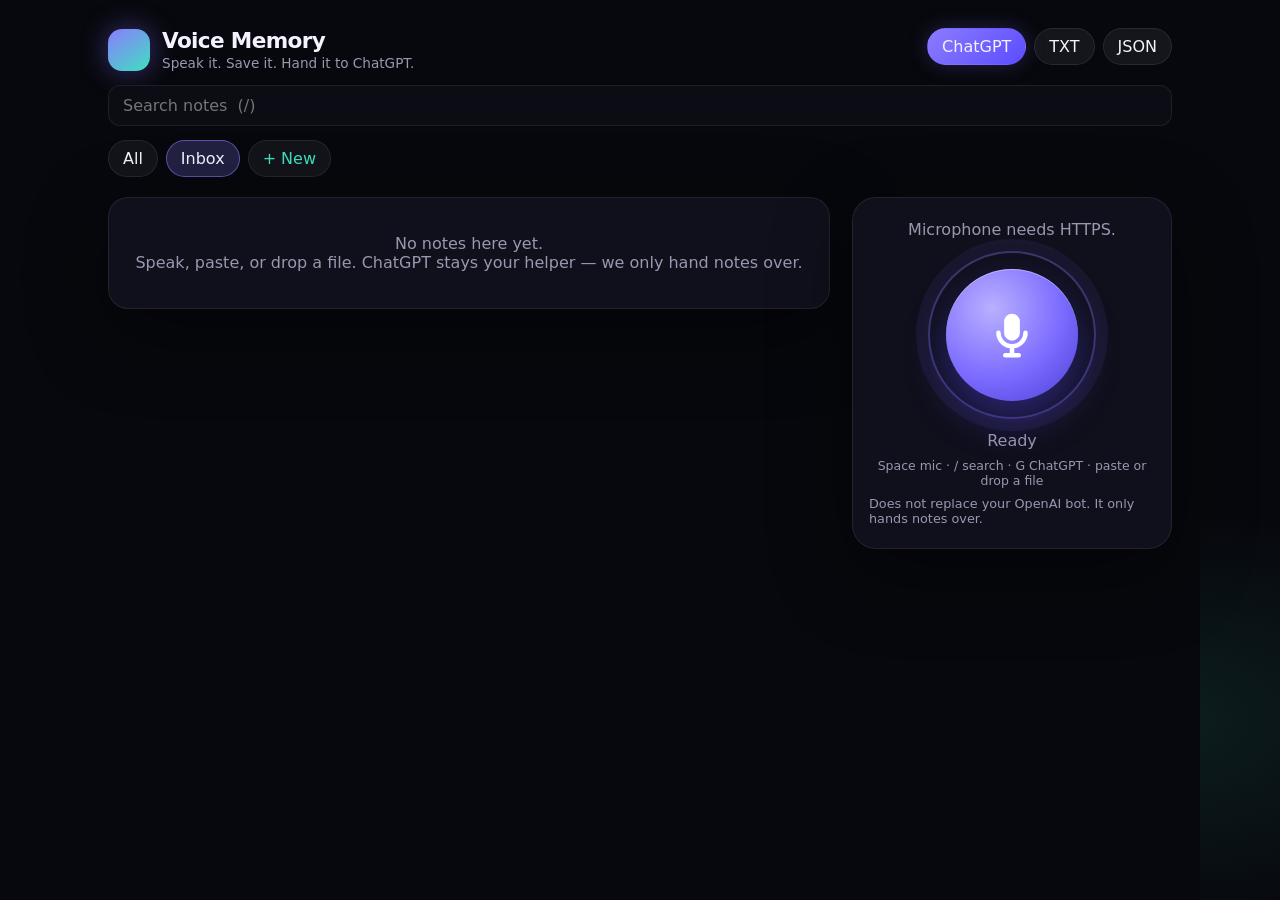
<file: index.html>
<!DOCTYPE html>
<html lang="en">
  <head>
    <meta charset="UTF-8" />
    <meta name="viewport" content="width=device-width, initial-scale=1, viewport-fit=cover" />
    <meta name="theme-color" content="#07080d" />
    <meta name="mobile-web-app-capable" content="yes" />
    <meta name="apple-mobile-web-app-capable" content="yes" />
    <meta name="apple-mobile-web-app-status-bar-style" content="black-translucent" />
    <meta
      name="description"
      content="Voice Memory — speak notes on phone or desktop, then hand them to ChatGPT. Saved only on this device."
    />
    <title>Voice Memory</title>
    <link rel="icon" href='data:image/svg+xml,<svg xmlns="http://www.w3.org/2000/svg" viewBox="0 0 64 64">  <defs>    <linearGradient id="g" x1="0" y1="0" x2="1" y2="1">      <stop offset="0" stop-color="#8b7cff"/>      <stop offset="1" stop-color="#3ee0c0"/>    </linearGradient>  </defs>  <rect width="64" height="64" rx="16" fill="#07080d"/>  <rect x="6" y="6" width="52" height="52" rx="14" fill="url(#g)"/>  <path fill="#fff" d="M32 38.2a6.2 6.2 0 0 0 6.2-6.2V18.8a6.2 6.2 0 1 0-12.4 0V32a6.2 6.2 0 0 0 6.2 6.2Zm12.4-6.2a3.1 3.1 0 0 0-6.2 0 6.2 6.2 0 1 1-12.4 0 3.1 3.1 0 0 0-6.2 0 12.4 12.4 0 0 0 10.8 12.3V50h-5.4a3.1 3.1 0 0 0 0 6.2h12.4a3.1 3.1 0 0 0 0-6.2h-5.4v-5.7A12.4 12.4 0 0 0 44.4 32Z"/></svg>' />
    <style>
:root {
  --bg: #07080d;
  --panel: rgba(18, 20, 32, 0.78);
  --line: rgba(255, 255, 255, 0.08);
  --text: #f4f2ff;
  --muted: #9a97b0;
  --accent: #8b7cff;
  --accent-2: #3ee0c0;
  --danger: #ff6b8a;
  --mic: #7c6cff;
  --shadow: 0 24px 80px rgba(0, 0, 0, 0.45);
  --safe-bottom: max(18px, env(safe-area-inset-bottom));
}

* {
  box-sizing: border-box;
}

html,
body {
  margin: 0;
  min-height: 100%;
  background: var(--bg);
  color: var(--text);
  font-family: ui-sans-serif, system-ui, -apple-system, "Segoe UI", sans-serif;
}

body {
  min-height: 100dvh;
  padding: 18px 18px calc(220px + var(--safe-bottom));
}

body.dragover {
  outline: 2px dashed var(--accent-2);
  outline-offset: -10px;
}

.bg {
  position: fixed;
  inset: 0;
  z-index: -1;
  background:
    radial-gradient(900px 480px at 50% -10%, rgba(124, 108, 255, 0.28), transparent 60%),
    radial-gradient(700px 380px at 90% 80%, rgba(62, 224, 192, 0.1), transparent 55%),
    var(--bg);
}

.top {
  display: flex;
  align-items: flex-start;
  justify-content: space-between;
  gap: 12px;
}

.brand {
  display: flex;
  gap: 12px;
  align-items: center;
}

.mark {
  width: 42px;
  height: 42px;
  border-radius: 14px;
  background: linear-gradient(145deg, var(--accent), var(--accent-2));
  box-shadow: 0 0 28px rgba(124, 108, 255, 0.45);
}

h1 {
  margin: 0;
  font-size: 1.35rem;
  letter-spacing: -0.03em;
}

.tag,
.hint,
.status,
.muted,
.keys {
  color: var(--muted);
}

.tag {
  margin: 2px 0 0;
  font-size: 0.85rem;
}

.top-actions {
  display: flex;
  flex-wrap: wrap;
  justify-content: flex-end;
  gap: 8px;
}

button {
  font: inherit;
  cursor: pointer;
  border: 0;
}

.ghost,
.solid,
.icon-btn {
  border-radius: 999px;
  padding: 8px 14px;
  color: var(--text);
  background: rgba(255, 255, 255, 0.06);
  border: 1px solid var(--line);
}

.solid,
.ghost.gpt {
  background: linear-gradient(135deg, var(--accent), #5b4dff);
  border-color: transparent;
}

.ghost.gpt {
  box-shadow: 0 0 20px rgba(124, 108, 255, 0.25);
}

.ghost:hover,
.solid:hover,
.icon-btn:hover,
.chip:hover {
  border-color: rgba(255, 255, 255, 0.2);
}

.ghost:active,
.solid:active,
.icon-btn:active,
.chip:active,
.mic:active {
  transform: scale(0.98);
}

.toolbar {
  margin-top: 14px;
  display: flex;
  gap: 10px;
  align-items: center;
}

.search {
  flex: 1;
  min-width: 0;
  padding: 10px 14px;
  border-radius: 12px;
  border: 1px solid var(--line);
  background: #0b0c14;
  color: var(--text);
  font: inherit;
}

.search:focus,
dialog input:focus,
button:focus-visible,
.mic:focus-visible {
  outline: 2px solid var(--accent);
  outline-offset: 2px;
}

.subs {
  margin-top: 14px;
  display: flex;
  gap: 8px;
  overflow-x: auto;
  padding-bottom: 4px;
  scrollbar-width: none;
}

.subs::-webkit-scrollbar {
  display: none;
}

.chips {
  display: flex;
  gap: 8px;
}

.chip {
  flex: 0 0 auto;
  border-radius: 999px;
  padding: 8px 14px;
  color: var(--text);
  background: rgba(255, 255, 255, 0.05);
  border: 1px solid var(--line);
}

.chip.active {
  background: rgba(139, 124, 255, 0.22);
  border-color: rgba(139, 124, 255, 0.55);
}

.chip.add {
  color: var(--accent-2);
}

.layout {
  margin-top: 16px;
}

.feed {
  display: grid;
  gap: 12px;
}

.empty,
.note {
  background: var(--panel);
  border: 1px solid var(--line);
  border-radius: 20px;
  padding: 16px 16px 14px;
  box-shadow: var(--shadow);
  backdrop-filter: blur(16px);
}

.empty {
  text-align: center;
  color: var(--muted);
  padding: 36px 18px;
}

.note-meta {
  display: flex;
  justify-content: space-between;
  gap: 8px;
  font-size: 0.78rem;
  color: var(--muted);
  margin-bottom: 8px;
}

.note p {
  margin: 0;
  font-size: 1.05rem;
  line-height: 1.45;
  white-space: pre-wrap;
  word-break: break-word;
}

.note-actions {
  display: flex;
  flex-wrap: wrap;
  gap: 8px;
  margin-top: 12px;
}

.icon-btn {
  padding: 8px 12px;
  font-size: 0.85rem;
}

.icon-btn.danger {
  color: var(--danger);
}

.dock {
  position: fixed;
  left: 0;
  right: 0;
  bottom: 0;
  padding: 8px 18px var(--safe-bottom);
  display: grid;
  justify-items: center;
  gap: 8px;
  background: linear-gradient(180deg, transparent, rgba(7, 8, 13, 0.94) 28%);
}

.hint,
.live,
.status,
.keys {
  margin: 0;
  text-align: center;
}

.keys {
  font-size: 0.78rem;
  display: none;
}

.live {
  max-width: 42rem;
  color: var(--accent-2);
  font-size: 1rem;
  min-height: 1.3em;
}

.mic {
  width: 148px;
  height: 148px;
  border-radius: 50%;
  background: transparent;
  position: relative;
  margin: 4px 0;
}

.mic-ring {
  position: absolute;
  inset: 0;
  border-radius: 50%;
  border: 2px solid rgba(139, 124, 255, 0.35);
  box-shadow: 0 0 0 12px rgba(124, 108, 255, 0.08);
}

.mic-core {
  position: absolute;
  inset: 18px;
  border-radius: 50%;
  display: grid;
  place-items: center;
  background: radial-gradient(circle at 35% 30%, #b9b0ff, var(--mic) 55%, #4a3fd6);
  box-shadow:
    0 18px 40px rgba(80, 60, 220, 0.45),
    inset 0 1px 0 rgba(255, 255, 255, 0.35);
}

.mic svg {
  width: 54px;
  height: 54px;
  fill: white;
}

.mic.listening .mic-ring {
  animation: pulse 1.2s ease-out infinite;
  border-color: var(--accent-2);
}

.mic.listening .mic-core {
  background: radial-gradient(circle at 35% 30%, #9ff3e2, #1db894 58%, #0e7a66);
}

.mic.unsupported {
  opacity: 0.45;
}

@keyframes pulse {
  0% {
    transform: scale(1);
    opacity: 1;
  }
  100% {
    transform: scale(1.16);
    opacity: 0;
  }
}

.toast {
  position: fixed;
  left: 50%;
  bottom: 230px;
  transform: translateX(-50%);
  background: #161824;
  border: 1px solid var(--line);
  color: var(--text);
  padding: 10px 14px;
  border-radius: 12px;
  z-index: 5;
}

dialog {
  border: 1px solid var(--line);
  border-radius: 20px;
  background: #12141f;
  color: var(--text);
  width: min(92vw, 420px);
  padding: 20px;
}

dialog::backdrop {
  background: rgba(0, 0, 0, 0.55);
}

dialog h2 {
  margin: 0 0 6px;
}

dialog p {
  margin: 0 0 14px;
  color: var(--muted);
}

dialog input {
  width: 100%;
  padding: 12px 14px;
  border-radius: 12px;
  border: 1px solid var(--line);
  background: #0b0c14;
  color: var(--text);
  font: inherit;
}

.dialog-actions {
  display: flex;
  justify-content: flex-end;
  gap: 8px;
  margin-top: 16px;
}

.banner {
  background: rgba(255, 107, 138, 0.12);
  border: 1px solid rgba(255, 107, 138, 0.35);
  color: #ffd3dc;
  padding: 12px 14px;
  border-radius: 14px;
}

.partner {
  margin: 0;
  font-size: 0.8rem;
  color: var(--muted);
}

@media (min-width: 720px) {
  body {
    max-width: 720px;
    margin: 0 auto;
  }
}

@media (min-width: 980px) {
  body {
    max-width: 1120px;
    padding: 28px 28px 32px;
  }

  .keys {
    display: block;
  }

  .layout {
    display: grid;
    grid-template-columns: minmax(0, 1fr) 320px;
    gap: 22px;
    align-items: start;
  }

  .dock {
    position: sticky;
    top: 24px;
    left: auto;
    right: auto;
    bottom: auto;
    padding: 22px 16px;
    border-radius: 24px;
    border: 1px solid var(--line);
    background: var(--panel);
    box-shadow: var(--shadow);
  }

  .toast {
    bottom: 32px;
  }

  .mic {
    width: 168px;
    height: 168px;
  }
}

    </style>
  </head>
  <body>
    <div class="bg" aria-hidden="true"></div>

    <header class="top">
      <div class="brand">
        <span class="mark" aria-hidden="true"></span>
        <div>
          <h1>Voice Memory</h1>
          <p class="tag">Speak it. Save it. Hand it to ChatGPT.</p>
        </div>
      </div>
      <div class="top-actions">
        <button type="button" class="ghost gpt" id="ask-gpt" title="Copy visible notes and open ChatGPT">
          ChatGPT
        </button>
        <button type="button" class="ghost" id="export-txt" title="Export notes as text">TXT</button>
        <button type="button" class="ghost" id="export-json" title="Export notes as JSON">JSON</button>
      </div>
    </header>

    <div class="toolbar">
      <input id="search" class="search" type="search" placeholder="Search notes  (/)" autocomplete="off" />
    </div>

    <section class="subs" aria-label="Subscriptions">
      <div class="chips" id="chips"></div>
      <button type="button" class="chip add" id="add-sub">+ New</button>
    </section>

    <div class="layout">
      <main class="feed" id="feed" aria-live="polite"></main>

      <footer class="dock">
        <p class="hint" id="hint">Tap the mic, then speak. Chrome or Edge works best.</p>
        <p class="live" id="live" hidden></p>
        <button type="button" class="mic" id="mic" aria-pressed="false" aria-label="Start listening">
          <span class="mic-ring"></span>
          <span class="mic-core">
            <svg viewBox="0 0 24 24" aria-hidden="true">
              <path
                d="M12 14.5a3.5 3.5 0 0 0 3.5-3.5V6a3.5 3.5 0 1 0-7 0v5a3.5 3.5 0 0 0 3.5 3.5Zm7-3.5a1 1 0 1 0-2 0 5 5 0 0 1-10 0 1 1 0 1 0-2 0 7 7 0 0 0 6 6.93V20H9a1 1 0 1 0 0 2h6a1 1 0 1 0 0-2h-2v-2.07A7 7 0 0 0 19 11Z"
              />
            </svg>
          </span>
        </button>
        <p class="status" id="status">Ready</p>
        <p class="keys">Space mic · / search · G ChatGPT · paste or drop a file</p>
        <p class="partner">Does not replace your OpenAI bot. It only hands notes over.</p>
      </footer>
    </div>

    <div class="toast" id="toast" hidden></div>

    <dialog id="sub-dialog">
      <form method="dialog" id="sub-form">
        <h2>New subscription</h2>
        <p>A named list for notes you want to keep together.</p>
        <input
          id="sub-name"
          name="name"
          maxlength="40"
          placeholder="e.g. Grocery, Ideas, Journal"
          required
          autocomplete="off"
        />
        <div class="dialog-actions">
          <button type="button" class="ghost" id="sub-cancel">Cancel</button>
          <button type="submit" value="ok" class="solid">Create</button>
        </div>
      </form>
    </dialog>

    <script>
const STORAGE_KEY = "voice-memory-v1";
const SpeechRecognition = window.SpeechRecognition || window.webkitSpeechRecognition;

const els = {
  chips: document.getElementById("chips"),
  addSub: document.getElementById("add-sub"),
  feed: document.getElementById("feed"),
  mic: document.getElementById("mic"),
  hint: document.getElementById("hint"),
  live: document.getElementById("live"),
  status: document.getElementById("status"),
  toast: document.getElementById("toast"),
  exportTxt: document.getElementById("export-txt"),
  exportJson: document.getElementById("export-json"),
  askGpt: document.getElementById("ask-gpt"),
  search: document.getElementById("search"),
  dialog: document.getElementById("sub-dialog"),
  form: document.getElementById("sub-form"),
  subName: document.getElementById("sub-name"),
};

const defaultState = () => ({
  activeId: "inbox",
  subscriptions: [{ id: "inbox", name: "Inbox", createdAt: Date.now() }],
  notes: [],
});

function load() {
  try {
    const raw = localStorage.getItem(STORAGE_KEY);
    if (!raw) return defaultState();
    const data = JSON.parse(raw);
    if (!data.subscriptions?.length) return defaultState();
    return {
      activeId: data.activeId || data.subscriptions[0].id,
      subscriptions: data.subscriptions,
      notes: Array.isArray(data.notes) ? data.notes : [],
    };
  } catch {
    return defaultState();
  }
}

function save() {
  localStorage.setItem(STORAGE_KEY, JSON.stringify(state));
}

let state = load();
let recognition = null;
let listening = false;
let finalBuffer = "";
let toastTimer = 0;
let query = "";

function uid() {
  return `${Date.now().toString(36)}-${Math.random().toString(36).slice(2, 8)}`;
}

function toast(message) {
  els.toast.hidden = false;
  els.toast.textContent = message;
  clearTimeout(toastTimer);
  toastTimer = setTimeout(() => {
    els.toast.hidden = true;
  }, 2400);
}

function currentSub() {
  return state.subscriptions.find((s) => s.id === state.activeId) || state.subscriptions[0];
}

function visibleNotes() {
  const q = query.trim().toLowerCase();
  let notes =
    state.activeId === "all"
      ? [...state.notes]
      : state.notes.filter((n) => n.subscriptionId === state.activeId);
  if (q) notes = notes.filter((n) => n.text.toLowerCase().includes(q) || subName(n.subscriptionId).toLowerCase().includes(q));
  return notes.sort((a, b) => b.createdAt - a.createdAt);
}

function subName(id) {
  return state.subscriptions.find((s) => s.id === id)?.name || "Inbox";
}

function renderChips() {
  const items = [{ id: "all", name: "All" }, ...state.subscriptions];
  els.chips.innerHTML = items
    .map((s) => {
      const active = s.id === state.activeId ? "active" : "";
      const canDelete = s.id !== "all" && s.id !== "inbox";
      return `<button type="button" class="chip ${active}" data-id="${s.id}">
        ${escapeHtml(s.name)}${canDelete ? ` <span data-del="${s.id}" title="Remove">×</span>` : ""}
      </button>`;
    })
    .join("");
}

function renderFeed() {
  const notes = visibleNotes();
  if (!notes.length) {
    els.feed.innerHTML = `<div class="empty">No notes here yet.<br />Speak, paste, or drop a file. ChatGPT stays your helper — we only hand notes over.</div>`;
    return;
  }
  els.feed.innerHTML = notes
    .map((n) => {
      const when = new Date(n.createdAt).toLocaleString([], {
        month: "short",
        day: "numeric",
        hour: "numeric",
        minute: "2-digit",
      });
      return `<article class="note" data-note="${n.id}">
        <div class="note-meta">
          <span>${escapeHtml(subName(n.subscriptionId))}</span>
          <span>${when}</span>
        </div>
        <p>${escapeHtml(n.text)}</p>
        <div class="note-actions">
          <button type="button" class="icon-btn" data-play="${n.id}">Play</button>
          <button type="button" class="icon-btn" data-copy="${n.id}">Copy</button>
          <button type="button" class="icon-btn" data-gpt="${n.id}">ChatGPT</button>
          <button type="button" class="icon-btn danger" data-delete="${n.id}">Delete</button>
        </div>
      </article>`;
    })
    .join("");
}

function render() {
  renderChips();
  renderFeed();
}

function escapeHtml(value) {
  return String(value)
    .replaceAll("&", "&amp;")
    .replaceAll("<", "&lt;")
    .replaceAll(">", "&gt;")
    .replaceAll('"', "&quot;");
}

function addNote(text) {
  const cleaned = text.replace(/\s+/g, " ").trim();
  if (!cleaned) return;
  const subscriptionId = state.activeId === "all" ? "inbox" : currentSub().id;
  state.notes.unshift({
    id: uid(),
    subscriptionId,
    text: cleaned,
    createdAt: Date.now(),
  });
  save();
  render();
  toast("Saved on this device");
}

function deleteNote(id) {
  state.notes = state.notes.filter((n) => n.id !== id);
  save();
  render();
}

function notesAsPrompt(notes = visibleNotes()) {
  if (!notes.length) return "";
  const lines = [
    "These are notes from Voice Memory on my desktop.",
    "Please help with them — organize, answer, or turn them into next steps.",
    "",
  ];
  for (const note of notes) {
    lines.push(`[${subName(note.subscriptionId)} · ${new Date(note.createdAt).toLocaleString()}]`);
    lines.push(note.text, "");
  }
  return lines.join("\n");
}

async function copyText(text) {
  if (!text) return false;
  try {
    await navigator.clipboard.writeText(text);
    return true;
  } catch {
    const area = document.createElement("textarea");
    area.value = text;
    document.body.appendChild(area);
    area.select();
    const ok = document.execCommand("copy");
    area.remove();
    return ok;
  }
}

async function handoffToChatGPT(text, label = "notes") {
  if (!text) {
    toast("Nothing to send yet");
    return;
  }
  const copied = await copyText(text);
  const url = `https://chatgpt.com/?q=${encodeURIComponent(text.slice(0, 1800))}`;
  window.open(url, "_blank", "noopener");
  toast(copied ? `Copied ${label} — paste in ChatGPT if needed` : "Opened ChatGPT");
}

function speak(text) {
  window.speechSynthesis.cancel();
  const utterance = new SpeechSynthesisUtterance(text);
  utterance.rate = 1;
  utterance.pitch = 1;
  const voices = window.speechSynthesis.getVoices();
  const preferred =
    voices.find((v) => /en[-_]US/i.test(v.lang) && /google|natural|premium/i.test(v.name)) ||
    voices.find((v) => /en/i.test(v.lang));
  if (preferred) utterance.voice = preferred;
  window.speechSynthesis.speak(utterance);
  els.status.textContent = "Playing";
  utterance.onend = () => {
    if (!listening) els.status.textContent = "Ready";
  };
}

function readyHint() {
  return window.matchMedia("(min-width: 980px)").matches
    ? "Click the mic or press Space. Paste or drop files. ChatGPT button hands work to your OpenAI bot."
    : "Tap the mic, then speak. Chrome or Edge works best.";
}

function setListening(on) {
  listening = on;
  els.mic.classList.toggle("listening", on);
  els.mic.setAttribute("aria-pressed", String(on));
  els.mic.setAttribute("aria-label", on ? "Stop listening" : "Start listening");
  els.live.hidden = !on;
  els.status.textContent = on ? "Listening…" : "Ready";
  els.hint.textContent = on ? "Click the mic or press Space to save." : readyHint();
}

function ensureRecognition() {
  if (recognition) return recognition;
  recognition = new SpeechRecognition();
  recognition.continuous = true;
  recognition.interimResults = true;
  recognition.lang = navigator.language || "en-US";
  recognition.maxAlternatives = 1;

  recognition.onresult = (event) => {
    let interim = "";
    for (let i = event.resultIndex; i < event.results.length; i += 1) {
      const result = event.results[i];
      if (result.isFinal) finalBuffer += `${result[0].transcript} `;
      else interim += result[0].transcript;
    }
    els.live.hidden = false;
    els.live.textContent = `${finalBuffer}${interim}`.trim();
  };

  recognition.onerror = (event) => {
    if (event.error === "no-speech" || event.error === "aborted") return;
    if (event.error === "not-allowed") {
      toast("Microphone permission blocked");
      els.hint.textContent = "Allow the mic in the browser address bar, then try again.";
    } else {
      toast(`Mic error: ${event.error}`);
    }
    stopListening(false);
  };

  recognition.onend = () => {
    if (listening) {
      try {
        recognition.start();
      } catch {
        /* Chrome may throw if a restart races */
      }
    }
  };

  return recognition;
}

function toggleMic() {
  if (!SpeechRecognition) {
    toast("Use Chrome or Edge for the microphone");
    return;
  }
  if (listening) stopListening(true);
  else startListening();
}

function startListening() {
  if (!SpeechRecognition) return;
  finalBuffer = "";
  els.live.textContent = "";
  setListening(true);
  try {
    navigator.vibrate?.(20);
    ensureRecognition().start();
  } catch {
    toast("Could not start the microphone");
    setListening(false);
  }
}

function stopListening(saveNote = true) {
  const text = (els.live.textContent || finalBuffer).trim();
  setListening(false);
  try {
    recognition?.stop();
  } catch {
    /* already stopped */
  }
  if (saveNote) addNote(text);
}

function download(filename, contents, type) {
  const blob = new Blob([contents], { type });
  const url = URL.createObjectURL(blob);
  const a = document.createElement("a");
  a.href = url;
  a.download = filename;
  a.click();
  URL.revokeObjectURL(url);
}

function exportJson() {
  download(
    `voice-memory-${new Date().toISOString().slice(0, 10)}.json`,
    JSON.stringify(state, null, 2),
    "application/json"
  );
}

function exportTxt() {
  const lines = ["Voice Memory export", `Exported ${new Date().toLocaleString()}`, ""];
  for (const sub of state.subscriptions) {
    const notes = state.notes.filter((n) => n.subscriptionId === sub.id);
    lines.push(`# ${sub.name}`);
    if (!notes.length) lines.push("(empty)", "");
    for (const note of notes.sort((a, b) => b.createdAt - a.createdAt)) {
      lines.push(`- ${new Date(note.createdAt).toLocaleString()}`);
      lines.push(note.text, "");
    }
  }
  download(
    `voice-memory-${new Date().toISOString().slice(0, 10)}.txt`,
    lines.join("\n"),
    "text/plain"
  );
}

function importPayload(text, filename = "") {
  const trimmed = text.trim();
  if (!trimmed) return;
  if (filename.endsWith(".json") || trimmed.startsWith("{") || trimmed.startsWith("[")) {
    try {
      const data = JSON.parse(trimmed);
      if (data.subscriptions && Array.isArray(data.notes)) {
        state = {
          activeId: data.activeId || data.subscriptions[0]?.id || "inbox",
          subscriptions: data.subscriptions,
          notes: data.notes,
        };
        save();
        render();
        toast("Imported Voice Memory JSON");
        return;
      }
    } catch {
      /* fall through to plain text */
    }
  }
  addNote(trimmed);
}

function typingInField() {
  const el = document.activeElement;
  return el && (el.tagName === "INPUT" || el.tagName === "TEXTAREA" || el.isContentEditable);
}

els.chips.addEventListener("click", (event) => {
  const del = event.target.closest("[data-del]");
  if (del) {
    const id = del.dataset.del;
    state.subscriptions = state.subscriptions.filter((s) => s.id !== id);
    state.notes = state.notes.map((n) =>
      n.subscriptionId === id ? { ...n, subscriptionId: "inbox" } : n
    );
    if (state.activeId === id) state.activeId = "inbox";
    save();
    render();
    return;
  }
  const chip = event.target.closest("[data-id]");
  if (!chip) return;
  state.activeId = chip.dataset.id;
  save();
  render();
});

els.addSub.addEventListener("click", () => {
  els.subName.value = "";
  els.dialog.showModal();
  els.subName.focus();
});

document.getElementById("sub-cancel").addEventListener("click", () => els.dialog.close());

els.form.addEventListener("submit", (event) => {
  event.preventDefault();
  const name = els.subName.value.trim();
  if (!name) return;
  const sub = { id: uid(), name, createdAt: Date.now() };
  state.subscriptions.push(sub);
  state.activeId = sub.id;
  save();
  render();
  els.dialog.close();
});

els.feed.addEventListener("click", (event) => {
  const play = event.target.closest("[data-play]");
  const copy = event.target.closest("[data-copy]");
  const gpt = event.target.closest("[data-gpt]");
  const del = event.target.closest("[data-delete]");
  if (play) {
    const note = state.notes.find((n) => n.id === play.dataset.play);
    if (note) speak(note.text);
  }
  if (copy) {
    const note = state.notes.find((n) => n.id === copy.dataset.copy);
    if (note) copyText(note.text).then((ok) => toast(ok ? "Copied note" : "Could not copy"));
  }
  if (gpt) {
    const note = state.notes.find((n) => n.id === gpt.dataset.gpt);
    if (note) handoffToChatGPT(notesAsPrompt([note]), "note");
  }
  if (del) deleteNote(del.dataset.delete);
});

els.mic.addEventListener("click", toggleMic);
els.exportTxt.addEventListener("click", exportTxt);
els.exportJson.addEventListener("click", exportJson);
els.askGpt.addEventListener("click", () => handoffToChatGPT(notesAsPrompt(), "notes"));
els.search.addEventListener("input", () => {
  query = els.search.value;
  renderFeed();
});

document.addEventListener("keydown", (event) => {
  if (event.key === "Escape") {
    if (listening) stopListening(true);
    els.dialog.open && els.dialog.close();
    return;
  }
  if (typingInField()) return;
  if (event.key === " " || event.code === "Space") {
    event.preventDefault();
    toggleMic();
  } else if (event.key === "/" && !event.metaKey && !event.ctrlKey) {
    event.preventDefault();
    els.search.focus();
  } else if (event.key.toLowerCase() === "g" && !event.metaKey && !event.ctrlKey) {
    event.preventDefault();
    handoffToChatGPT(notesAsPrompt(), "notes");
  }
});

document.addEventListener("paste", (event) => {
  if (typingInField()) return;
  const text = event.clipboardData?.getData("text/plain");
  if (text) {
    event.preventDefault();
    importPayload(text);
  }
});

["dragenter", "dragover"].forEach((type) => {
  document.addEventListener(type, (event) => {
    event.preventDefault();
    document.body.classList.add("dragover");
  });
});
["dragleave", "drop"].forEach((type) => {
  document.addEventListener(type, (event) => {
    if (type === "drop") event.preventDefault();
    if (type === "dragleave" && event.target !== document.body) return;
    document.body.classList.remove("dragover");
  });
});
document.addEventListener("drop", async (event) => {
  event.preventDefault();
  document.body.classList.remove("dragover");
  const file = event.dataTransfer?.files?.[0];
  if (!file) {
    const text = event.dataTransfer?.getData("text/plain");
    if (text) importPayload(text);
    return;
  }
  importPayload(await file.text(), file.name || "");
});

if (!SpeechRecognition) {
  els.mic.classList.add("unsupported");
  els.hint.textContent = "Speech recognition needs Chrome or Edge on HTTPS.";
  els.status.textContent = "Mic unavailable";
  document.querySelector(".layout")?.insertAdjacentHTML(
    "beforebegin",
    `<p class="banner">This browser cannot transcribe speech. Open this page in Chrome or Edge on HTTPS. You can still paste notes and send them to ChatGPT.</p>`
  );
} else if (location.protocol !== "https:" && !["localhost", "127.0.0.1"].includes(location.hostname)) {
  els.hint.textContent = "Microphone needs HTTPS.";
} else {
  els.hint.textContent = readyHint();
}

window.speechSynthesis?.getVoices?.();
render();

    </script>
  </body>
</html>
</file>
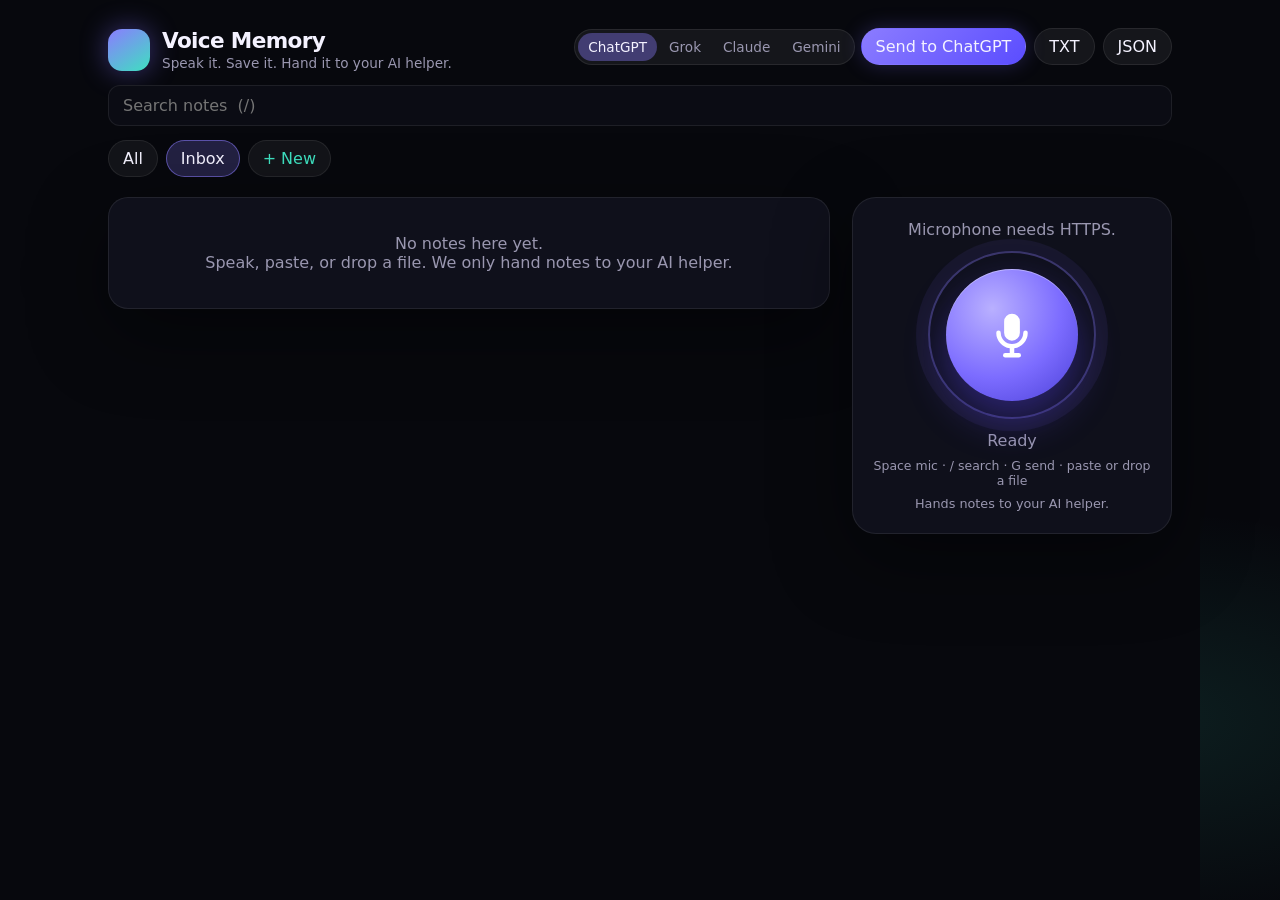
<file: voice-memory/index.html>
<!DOCTYPE html>
<html lang="en">
  <head>
    <meta charset="UTF-8" />
    <meta name="viewport" content="width=device-width, initial-scale=1, viewport-fit=cover" />
    <meta name="theme-color" content="#07080d" />
    <meta name="mobile-web-app-capable" content="yes" />
    <meta name="apple-mobile-web-app-capable" content="yes" />
    <meta name="apple-mobile-web-app-status-bar-style" content="black-translucent" />
    <meta
      name="description"
      content="Voice Memory — speak notes on phone or desktop, then hand them to your AI helper. Saved only on this device."
    />
    <title>Voice Memory</title>
    <link rel="icon" href='data:image/svg+xml,<svg xmlns="http://www.w3.org/2000/svg" viewBox="0 0 64 64">  <defs>    <linearGradient id="g" x1="0" y1="0" x2="1" y2="1">      <stop offset="0" stop-color="#8b7cff"/>      <stop offset="1" stop-color="#3ee0c0"/>    </linearGradient>  </defs>  <rect width="64" height="64" rx="16" fill="#07080d"/>  <rect x="6" y="6" width="52" height="52" rx="14" fill="url(#g)"/>  <path fill="#fff" d="M32 38.2a6.2 6.2 0 0 0 6.2-6.2V18.8a6.2 6.2 0 1 0-12.4 0V32a6.2 6.2 0 0 0 6.2 6.2Zm12.4-6.2a3.1 3.1 0 0 0-6.2 0 6.2 6.2 0 1 1-12.4 0 3.1 3.1 0 0 0-6.2 0 12.4 12.4 0 0 0 10.8 12.3V50h-5.4a3.1 3.1 0 0 0 0 6.2h12.4a3.1 3.1 0 0 0 0-6.2h-5.4v-5.7A12.4 12.4 0 0 0 44.4 32Z"/></svg>' />
    <style>
:root {
  --bg: #07080d;
  --panel: rgba(18, 20, 32, 0.78);
  --line: rgba(255, 255, 255, 0.08);
  --text: #f4f2ff;
  --muted: #9a97b0;
  --accent: #8b7cff;
  --accent-2: #3ee0c0;
  --danger: #ff6b8a;
  --mic: #7c6cff;
  --shadow: 0 24px 80px rgba(0, 0, 0, 0.45);
  --safe-bottom: max(18px, env(safe-area-inset-bottom));
}

* {
  box-sizing: border-box;
}

html,
body {
  margin: 0;
  min-height: 100%;
  background: var(--bg);
  color: var(--text);
  font-family: ui-sans-serif, system-ui, -apple-system, "Segoe UI", sans-serif;
}

body {
  min-height: 100dvh;
  padding: 18px 18px calc(220px + var(--safe-bottom));
}

body.dragover {
  outline: 2px dashed var(--accent-2);
  outline-offset: -10px;
}

.bg {
  position: fixed;
  inset: 0;
  z-index: -1;
  background:
    radial-gradient(900px 480px at 50% -10%, rgba(124, 108, 255, 0.28), transparent 60%),
    radial-gradient(700px 380px at 90% 80%, rgba(62, 224, 192, 0.1), transparent 55%),
    var(--bg);
}

.top {
  display: flex;
  align-items: flex-start;
  justify-content: space-between;
  gap: 12px;
}

.brand {
  display: flex;
  gap: 12px;
  align-items: center;
}

.mark {
  width: 42px;
  height: 42px;
  border-radius: 14px;
  background: linear-gradient(145deg, var(--accent), var(--accent-2));
  box-shadow: 0 0 28px rgba(124, 108, 255, 0.45);
}

h1 {
  margin: 0;
  font-size: 1.35rem;
  letter-spacing: -0.03em;
}

.tag,
.hint,
.status,
.muted,
.keys {
  color: var(--muted);
}

.tag {
  margin: 2px 0 0;
  font-size: 0.85rem;
}

.top-actions {
  display: flex;
  flex-wrap: wrap;
  justify-content: flex-end;
  gap: 8px;
}

button {
  font: inherit;
  cursor: pointer;
  border: 0;
}

.ghost,
.solid,
.icon-btn {
  border-radius: 999px;
  padding: 8px 14px;
  color: var(--text);
  background: rgba(255, 255, 255, 0.06);
  border: 1px solid var(--line);
}

.solid,
.ghost.send {
  background: linear-gradient(135deg, var(--accent), #5b4dff);
  border-color: transparent;
}

.ghost.send {
  box-shadow: 0 0 20px rgba(124, 108, 255, 0.25);
}

.handoff {
  display: inline-flex;
  align-items: center;
  gap: 6px;
}

.service-pick {
  display: inline-flex;
  flex-wrap: wrap;
  gap: 2px;
  padding: 3px;
  border-radius: 999px;
  background: rgba(255, 255, 255, 0.06);
  border: 1px solid var(--line);
}

.seg {
  border: 0;
  border-radius: 999px;
  padding: 6px 10px;
  background: transparent;
  color: var(--muted);
  font: inherit;
  font-size: 0.85rem;
}

.seg[aria-pressed="true"] {
  background: rgba(139, 124, 255, 0.38);
  color: var(--text);
}

.ghost:hover,
.solid:hover,
.icon-btn:hover,
.chip:hover {
  border-color: rgba(255, 255, 255, 0.2);
}

.ghost:active,
.solid:active,
.icon-btn:active,
.chip:active,
.mic:active,
.seg:active {
  transform: scale(0.98);
}

.toolbar {
  margin-top: 14px;
  display: flex;
  gap: 10px;
  align-items: center;
}

.search {
  flex: 1;
  min-width: 0;
  padding: 10px 14px;
  border-radius: 12px;
  border: 1px solid var(--line);
  background: #0b0c14;
  color: var(--text);
  font: inherit;
}

.search:focus,
dialog input:focus,
dialog textarea:focus,
.seg:focus-visible,
button:focus-visible,
.mic:focus-visible {
  outline: 2px solid var(--accent);
  outline-offset: 2px;
}

.subs {
  margin-top: 14px;
  display: flex;
  gap: 8px;
  overflow-x: auto;
  padding-bottom: 4px;
  scrollbar-width: none;
}

.subs::-webkit-scrollbar {
  display: none;
}

.chips {
  display: flex;
  gap: 8px;
}

.chip {
  flex: 0 0 auto;
  border-radius: 999px;
  padding: 8px 14px;
  color: var(--text);
  background: rgba(255, 255, 255, 0.05);
  border: 1px solid var(--line);
}

.chip.active {
  background: rgba(139, 124, 255, 0.22);
  border-color: rgba(139, 124, 255, 0.55);
}

.chip.add {
  color: var(--accent-2);
}

.layout {
  margin-top: 16px;
}

.feed {
  display: grid;
  gap: 12px;
}

.empty,
.note {
  background: var(--panel);
  border: 1px solid var(--line);
  border-radius: 20px;
  padding: 16px 16px 14px;
  box-shadow: var(--shadow);
  backdrop-filter: blur(16px);
}

.empty {
  text-align: center;
  color: var(--muted);
  padding: 36px 18px;
}

.note-meta {
  display: flex;
  justify-content: space-between;
  gap: 8px;
  font-size: 0.78rem;
  color: var(--muted);
  margin-bottom: 8px;
}

.note p {
  margin: 0;
  font-size: 1.05rem;
  line-height: 1.45;
  white-space: pre-wrap;
  word-break: break-word;
}

.note-actions {
  display: flex;
  flex-wrap: wrap;
  gap: 8px;
  margin-top: 12px;
}

.icon-btn {
  padding: 8px 12px;
  font-size: 0.85rem;
}

.icon-btn.danger {
  color: var(--danger);
}

.dock {
  position: fixed;
  left: 0;
  right: 0;
  bottom: 0;
  padding: 8px 18px var(--safe-bottom);
  display: grid;
  justify-items: center;
  gap: 8px;
  background: linear-gradient(180deg, transparent, rgba(7, 8, 13, 0.94) 28%);
}

.hint,
.live,
.status,
.keys {
  margin: 0;
  text-align: center;
}

.keys {
  font-size: 0.78rem;
  display: none;
}

.live {
  max-width: 42rem;
  color: var(--accent-2);
  font-size: 1rem;
  min-height: 1.3em;
}

.mic {
  width: 148px;
  height: 148px;
  border-radius: 50%;
  background: transparent;
  position: relative;
  margin: 4px 0;
}

.mic-ring {
  position: absolute;
  inset: 0;
  border-radius: 50%;
  border: 2px solid rgba(139, 124, 255, 0.35);
  box-shadow: 0 0 0 12px rgba(124, 108, 255, 0.08);
}

.mic-core {
  position: absolute;
  inset: 18px;
  border-radius: 50%;
  display: grid;
  place-items: center;
  background: radial-gradient(circle at 35% 30%, #b9b0ff, var(--mic) 55%, #4a3fd6);
  box-shadow:
    0 18px 40px rgba(80, 60, 220, 0.45),
    inset 0 1px 0 rgba(255, 255, 255, 0.35);
}

.mic svg {
  width: 54px;
  height: 54px;
  fill: white;
}

.mic.listening .mic-ring {
  animation: pulse 1.2s ease-out infinite;
  border-color: var(--accent-2);
}

.mic.listening .mic-core {
  background: radial-gradient(circle at 35% 30%, #9ff3e2, #1db894 58%, #0e7a66);
}

.mic.unsupported {
  opacity: 0.45;
}

@keyframes pulse {
  0% {
    transform: scale(1);
    opacity: 1;
  }
  100% {
    transform: scale(1.16);
    opacity: 0;
  }
}

.toast {
  position: fixed;
  left: 50%;
  bottom: 230px;
  transform: translateX(-50%);
  background: #161824;
  border: 1px solid var(--line);
  color: var(--text);
  padding: 10px 14px;
  border-radius: 12px;
  z-index: 5;
}

dialog {
  border: 1px solid var(--line);
  border-radius: 20px;
  background: #12141f;
  color: var(--text);
  width: min(92vw, 420px);
  padding: 20px;
}

dialog::backdrop {
  background: rgba(0, 0, 0, 0.55);
}

dialog h2 {
  margin: 0 0 6px;
}

dialog p {
  margin: 0 0 14px;
  color: var(--muted);
}

dialog input,
dialog textarea {
  width: 100%;
  padding: 12px 14px;
  border-radius: 12px;
  border: 1px solid var(--line);
  background: #0b0c14;
  color: var(--text);
  font: inherit;
}

dialog textarea {
  min-height: 9rem;
  line-height: 1.45;
  resize: vertical;
}

.dialog-actions {
  display: flex;
  justify-content: flex-end;
  gap: 8px;
  margin-top: 16px;
}

.banner {
  background: rgba(255, 107, 138, 0.12);
  border: 1px solid rgba(255, 107, 138, 0.35);
  color: #ffd3dc;
  padding: 12px 14px;
  border-radius: 14px;
}

.partner {
  margin: 0;
  font-size: 0.8rem;
  color: var(--muted);
}

@media (max-width: 719px) {
  .top {
    flex-direction: column;
    align-items: stretch;
  }

  .top-actions {
    justify-content: flex-start;
    align-items: flex-start;
  }

  .handoff {
    flex-direction: column;
    align-items: flex-start;
    width: 100%;
  }

  .service-pick {
    flex-wrap: nowrap;
  }
}

@media (min-width: 720px) {
  body {
    max-width: 720px;
    margin: 0 auto;
  }
}

@media (min-width: 980px) {
  body {
    max-width: 1120px;
    padding: 28px 28px 32px;
  }

  .keys {
    display: block;
  }

  .layout {
    display: grid;
    grid-template-columns: minmax(0, 1fr) 320px;
    gap: 22px;
    align-items: start;
  }

  .dock {
    position: sticky;
    top: 24px;
    left: auto;
    right: auto;
    bottom: auto;
    padding: 22px 16px;
    border-radius: 24px;
    border: 1px solid var(--line);
    background: var(--panel);
    box-shadow: var(--shadow);
  }

  .toast {
    bottom: 32px;
  }

  .mic {
    width: 168px;
    height: 168px;
  }
}

    </style>
  </head>
  <body>
    <div class="bg" aria-hidden="true"></div>

    <header class="top">
      <div class="brand">
        <span class="mark" aria-hidden="true"></span>
        <div>
          <h1>Voice Memory</h1>
          <p class="tag">Speak it. Save it. Hand it to your AI helper.</p>
        </div>
      </div>
      <div class="top-actions">
        <div class="handoff">
          <div class="service-pick" id="handoff-service" role="group" aria-label="AI helper">
            <button type="button" class="seg" data-helper="chatgpt" aria-pressed="true">ChatGPT</button>
            <button type="button" class="seg" data-helper="grok" aria-pressed="false">Grok</button>
            <button type="button" class="seg" data-helper="claude" aria-pressed="false">Claude</button>
            <button type="button" class="seg" data-helper="gemini" aria-pressed="false">Gemini</button>
          </div>
          <button type="button" class="ghost send" id="send-notes" title="Copy visible notes and open the chosen helper">
            Send to ChatGPT
          </button>
        </div>
        <button type="button" class="ghost" id="export-txt" title="Export notes as text">TXT</button>
        <button type="button" class="ghost" id="export-json" title="Export notes as JSON">JSON</button>
      </div>
    </header>

    <div class="toolbar">
      <input id="search" class="search" type="search" placeholder="Search notes  (/)" autocomplete="off" />
    </div>

    <section class="subs" aria-label="Subscriptions">
      <div class="chips" id="chips"></div>
      <button type="button" class="chip add" id="add-sub">+ New</button>
    </section>

    <div class="layout">
      <main class="feed" id="feed" aria-live="polite"></main>

      <footer class="dock">
        <p class="hint" id="hint">Tap the mic, then speak. Chrome or Edge works best.</p>
        <p class="live" id="live" hidden></p>
        <button type="button" class="mic" id="mic" aria-pressed="false" aria-label="Start listening">
          <span class="mic-ring"></span>
          <span class="mic-core">
            <svg viewBox="0 0 24 24" aria-hidden="true">
              <path
                d="M12 14.5a3.5 3.5 0 0 0 3.5-3.5V6a3.5 3.5 0 1 0-7 0v5a3.5 3.5 0 0 0 3.5 3.5Zm7-3.5a1 1 0 1 0-2 0 5 5 0 0 1-10 0 1 1 0 1 0-2 0 7 7 0 0 0 6 6.93V20H9a1 1 0 1 0 0 2h6a1 1 0 1 0 0-2h-2v-2.07A7 7 0 0 0 19 11Z"
              />
            </svg>
          </span>
        </button>
        <p class="status" id="status">Ready</p>
        <p class="keys">Space mic · / search · G send · paste or drop a file</p>
        <p class="partner">Hands notes to your AI helper.</p>
      </footer>
    </div>

    <div class="toast" id="toast" hidden></div>

    <dialog id="sub-dialog">
      <form method="dialog" id="sub-form">
        <h2>New subscription</h2>
        <p>A named list for notes you want to keep together.</p>
        <input
          id="sub-name"
          name="name"
          maxlength="40"
          placeholder="e.g. Grocery, Ideas, Journal"
          required
          autocomplete="off"
        />
        <div class="dialog-actions">
          <button type="button" class="ghost" id="sub-cancel">Cancel</button>
          <button type="submit" value="ok" class="solid">Create</button>
        </div>
      </form>
    </dialog>

    <dialog id="copy-dialog">
      <form method="dialog">
        <h2 id="copy-title">Copy this text</h2>
        <p id="copy-help">Select the text and copy it, then paste into your AI helper and press send.</p>
        <textarea id="copy-text" readonly rows="8"></textarea>
        <div class="dialog-actions">
          <button type="submit" class="solid" value="ok">Done</button>
        </div>
      </form>
    </dialog>

    <script>
const STORAGE_KEY = "voice-memory-v1";
const HELPER_KEY = "voice-memory-helper";
const SpeechRecognition = window.SpeechRecognition || window.webkitSpeechRecognition;

const HELPERS = [
  { id: "chatgpt", name: "ChatGPT", url: "https://chatgpt.com/" },
  { id: "grok", name: "Grok", url: "https://grok.com/" },
  { id: "claude", name: "Claude", url: "https://claude.ai/new" },
  { id: "gemini", name: "Gemini", url: "https://gemini.google.com/app" },
];

const els = {
  chips: document.getElementById("chips"),
  addSub: document.getElementById("add-sub"),
  feed: document.getElementById("feed"),
  mic: document.getElementById("mic"),
  hint: document.getElementById("hint"),
  live: document.getElementById("live"),
  status: document.getElementById("status"),
  toast: document.getElementById("toast"),
  exportTxt: document.getElementById("export-txt"),
  exportJson: document.getElementById("export-json"),
  sendNotes: document.getElementById("send-notes"),
  service: document.getElementById("handoff-service"),
  search: document.getElementById("search"),
  dialog: document.getElementById("sub-dialog"),
  form: document.getElementById("sub-form"),
  subName: document.getElementById("sub-name"),
  copyDialog: document.getElementById("copy-dialog"),
  copyTitle: document.getElementById("copy-title"),
  copyHelp: document.getElementById("copy-help"),
  copyText: document.getElementById("copy-text"),
};

const defaultState = () => ({
  activeId: "inbox",
  subscriptions: [{ id: "inbox", name: "Inbox", createdAt: Date.now() }],
  notes: [],
});

function load() {
  try {
    const raw = localStorage.getItem(STORAGE_KEY);
    if (!raw) return defaultState();
    const data = JSON.parse(raw);
    if (!data.subscriptions?.length) return defaultState();
    return {
      activeId: data.activeId || data.subscriptions[0].id,
      subscriptions: data.subscriptions,
      notes: Array.isArray(data.notes) ? data.notes : [],
    };
  } catch {
    return defaultState();
  }
}

function save() {
  localStorage.setItem(STORAGE_KEY, JSON.stringify(state));
}

function loadHelperId() {
  try {
    const id = localStorage.getItem(HELPER_KEY);
    if (HELPERS.some((helper) => helper.id === id)) return id;
  } catch {
    /* private mode or blocked storage */
  }
  return "chatgpt";
}

function currentHelper() {
  return HELPERS.find((helper) => helper.id === helperId) || HELPERS[0];
}

function sendLabel() {
  return `Send to ${currentHelper().name}`;
}

function applyHelperLabels() {
  const helper = currentHelper();
  const label = sendLabel();
  els.sendNotes.textContent = label;
  els.sendNotes.title = `Copy visible notes and open ${helper.name}. Paste them in and press send.`;
  document.querySelectorAll("[data-helper]").forEach((button) => {
    button.setAttribute("aria-pressed", String(button.dataset.helper === helper.id));
  });
  document.querySelectorAll("[data-send]").forEach((button) => {
    button.textContent = label;
  });
}

function setHelper(id) {
  if (!HELPERS.some((helper) => helper.id === id)) return;
  helperId = id;
  try {
    localStorage.setItem(HELPER_KEY, id);
  } catch {
    /* the choice still applies for this visit */
  }
  applyHelperLabels();
}

let state = load();
let helperId = loadHelperId();
let recognition = null;
let listening = false;
let finalBuffer = "";
let toastTimer = 0;
let query = "";

function uid() {
  return `${Date.now().toString(36)}-${Math.random().toString(36).slice(2, 8)}`;
}

function toast(message) {
  els.toast.hidden = false;
  els.toast.textContent = message;
  clearTimeout(toastTimer);
  toastTimer = setTimeout(() => {
    els.toast.hidden = true;
  }, 4000);
}

function currentSub() {
  return state.subscriptions.find((s) => s.id === state.activeId) || state.subscriptions[0];
}

function visibleNotes() {
  const q = query.trim().toLowerCase();
  let notes =
    state.activeId === "all"
      ? [...state.notes]
      : state.notes.filter((n) => n.subscriptionId === state.activeId);
  if (q) notes = notes.filter((n) => n.text.toLowerCase().includes(q) || subName(n.subscriptionId).toLowerCase().includes(q));
  return notes.sort((a, b) => b.createdAt - a.createdAt);
}

function subName(id) {
  return state.subscriptions.find((s) => s.id === id)?.name || "Inbox";
}

function renderChips() {
  const items = [{ id: "all", name: "All" }, ...state.subscriptions];
  els.chips.innerHTML = items
    .map((s) => {
      const active = s.id === state.activeId ? "active" : "";
      const canDelete = s.id !== "all" && s.id !== "inbox";
      return `<button type="button" class="chip ${active}" data-id="${s.id}">
        ${escapeHtml(s.name)}${canDelete ? ` <span data-del="${s.id}" title="Remove">×</span>` : ""}
      </button>`;
    })
    .join("");
}

function renderFeed() {
  const notes = visibleNotes();
  if (!notes.length) {
    els.feed.innerHTML = `<div class="empty">No notes here yet.<br />Speak, paste, or drop a file. We only hand notes to your AI helper.</div>`;
    return;
  }
  els.feed.innerHTML = notes
    .map((n) => {
      const when = new Date(n.createdAt).toLocaleString([], {
        month: "short",
        day: "numeric",
        hour: "numeric",
        minute: "2-digit",
      });
      return `<article class="note" data-note="${n.id}">
        <div class="note-meta">
          <span>${escapeHtml(subName(n.subscriptionId))}</span>
          <span>${when}</span>
        </div>
        <p>${escapeHtml(n.text)}</p>
        <div class="note-actions">
          <button type="button" class="icon-btn" data-play="${n.id}">Play</button>
          <button type="button" class="icon-btn" data-copy="${n.id}">Copy</button>
          <button type="button" class="icon-btn" data-send="${n.id}">${escapeHtml(sendLabel())}</button>
          <button type="button" class="icon-btn danger" data-delete="${n.id}">Delete</button>
        </div>
      </article>`;
    })
    .join("");
}

function render() {
  renderChips();
  renderFeed();
  applyHelperLabels();
}

function escapeHtml(value) {
  return String(value)
    .replaceAll("&", "&amp;")
    .replaceAll("<", "&lt;")
    .replaceAll(">", "&gt;")
    .replaceAll('"', "&quot;");
}

function addNote(text) {
  const cleaned = text.replace(/\s+/g, " ").trim();
  if (!cleaned) return;
  const subscriptionId = state.activeId === "all" ? "inbox" : currentSub().id;
  state.notes.unshift({
    id: uid(),
    subscriptionId,
    text: cleaned,
    createdAt: Date.now(),
  });
  save();
  render();
  toast("Saved on this device");
}

function deleteNote(id) {
  state.notes = state.notes.filter((n) => n.id !== id);
  save();
  render();
}

function notesAsPrompt(notes = visibleNotes()) {
  if (!notes.length) return "";
  const lines = [
    "These are notes from Voice Memory on my desktop.",
    "Please help with them — organize, answer, or turn them into next steps.",
    "",
  ];
  for (const note of notes) {
    lines.push(`[${subName(note.subscriptionId)} · ${new Date(note.createdAt).toLocaleString()}]`);
    lines.push(note.text, "");
  }
  return lines.join("\n");
}

async function writeClipboard(text) {
  if (!text || !navigator.clipboard?.writeText) return false;
  try {
    await navigator.clipboard.writeText(text);
    return true;
  } catch {
    return false;
  }
}

async function copyText(text) {
  if (await writeClipboard(text)) return true;
  try {
    const area = document.createElement("textarea");
    area.value = text;
    document.body.appendChild(area);
    area.select();
    const ok = document.execCommand("copy");
    area.remove();
    return ok;
  } catch {
    return false;
  }
}

function showCopyFallback(text, title, help) {
  els.copyTitle.textContent = title;
  els.copyHelp.textContent = help;
  els.copyText.value = text;
  if (!els.copyDialog.open) els.copyDialog.showModal();
  els.copyText.focus();
  els.copyText.select();
}

function helperPageUrl(helper) {
  const url = new URL(helper.url);
  url.search = "";
  url.hash = "";
  return url.toString();
}

async function handoffNotes(text) {
  if (!text) {
    toast("Nothing to send yet");
    return;
  }
  const helper = currentHelper();
  const copied = await writeClipboard(text);
  if (!copied) {
    showCopyFallback(
      text,
      `Copy for ${helper.name}`,
      `Select the text and copy it, then paste into ${helper.name} and press send.`
    );
  }
  window.open(helperPageUrl(helper), "_blank", "noopener");
  if (copied) toast(`Copied. Paste into ${helper.name} and press send.`);
}

function speak(text) {
  window.speechSynthesis.cancel();
  const utterance = new SpeechSynthesisUtterance(text);
  utterance.rate = 1;
  utterance.pitch = 1;
  const voices = window.speechSynthesis.getVoices();
  const preferred =
    voices.find((v) => /en[-_]US/i.test(v.lang) && /google|natural|premium/i.test(v.name)) ||
    voices.find((v) => /en/i.test(v.lang));
  if (preferred) utterance.voice = preferred;
  window.speechSynthesis.speak(utterance);
  els.status.textContent = "Playing";
  utterance.onend = () => {
    if (!listening) els.status.textContent = "Ready";
  };
}

function readyHint() {
  return window.matchMedia("(min-width: 980px)").matches
    ? "Click the mic or press Space. Paste or drop files. Send hands notes to your AI helper."
    : "Tap the mic, then speak. Chrome or Edge works best.";
}

function setListening(on) {
  listening = on;
  els.mic.classList.toggle("listening", on);
  els.mic.setAttribute("aria-pressed", String(on));
  els.mic.setAttribute("aria-label", on ? "Stop listening" : "Start listening");
  els.live.hidden = !on;
  els.status.textContent = on ? "Listening…" : "Ready";
  els.hint.textContent = on ? "Click the mic or press Space to save." : readyHint();
}

function ensureRecognition() {
  if (recognition) return recognition;
  recognition = new SpeechRecognition();
  recognition.continuous = true;
  recognition.interimResults = true;
  recognition.lang = navigator.language || "en-US";
  recognition.maxAlternatives = 1;

  recognition.onresult = (event) => {
    let interim = "";
    for (let i = event.resultIndex; i < event.results.length; i += 1) {
      const result = event.results[i];
      if (result.isFinal) finalBuffer += `${result[0].transcript} `;
      else interim += result[0].transcript;
    }
    els.live.hidden = false;
    els.live.textContent = `${finalBuffer}${interim}`.trim();
  };

  recognition.onerror = (event) => {
    if (event.error === "no-speech" || event.error === "aborted") return;
    if (event.error === "not-allowed") {
      toast("Microphone permission blocked");
      els.hint.textContent = "Allow the mic in the browser address bar, then try again.";
    } else {
      toast(`Mic error: ${event.error}`);
    }
    stopListening(false);
  };

  recognition.onend = () => {
    if (listening) {
      try {
        recognition.start();
      } catch {
        /* Chrome may throw if a restart races */
      }
    }
  };

  return recognition;
}

function toggleMic() {
  if (!SpeechRecognition) {
    toast("Use Chrome or Edge for the microphone");
    return;
  }
  if (listening) stopListening(true);
  else startListening();
}

function startListening() {
  if (!SpeechRecognition) return;
  finalBuffer = "";
  els.live.textContent = "";
  setListening(true);
  try {
    navigator.vibrate?.(20);
    ensureRecognition().start();
  } catch {
    toast("Could not start the microphone");
    setListening(false);
  }
}

function stopListening(saveNote = true) {
  const text = (els.live.textContent || finalBuffer).trim();
  setListening(false);
  try {
    recognition?.stop();
  } catch {
    /* already stopped */
  }
  if (saveNote) addNote(text);
}

function download(filename, contents, type) {
  const blob = new Blob([contents], { type });
  const url = URL.createObjectURL(blob);
  const a = document.createElement("a");
  a.href = url;
  a.download = filename;
  a.click();
  URL.revokeObjectURL(url);
}

function exportJson() {
  download(
    `voice-memory-${new Date().toISOString().slice(0, 10)}.json`,
    JSON.stringify(state, null, 2),
    "application/json"
  );
}

function exportTxt() {
  const lines = ["Voice Memory export", `Exported ${new Date().toLocaleString()}`, ""];
  for (const sub of state.subscriptions) {
    const notes = state.notes.filter((n) => n.subscriptionId === sub.id);
    lines.push(`# ${sub.name}`);
    if (!notes.length) lines.push("(empty)", "");
    for (const note of notes.sort((a, b) => b.createdAt - a.createdAt)) {
      lines.push(`- ${new Date(note.createdAt).toLocaleString()}`);
      lines.push(note.text, "");
    }
  }
  download(
    `voice-memory-${new Date().toISOString().slice(0, 10)}.txt`,
    lines.join("\n"),
    "text/plain"
  );
}

function importPayload(text, filename = "") {
  const trimmed = text.trim();
  if (!trimmed) return;
  if (filename.endsWith(".json") || trimmed.startsWith("{") || trimmed.startsWith("[")) {
    try {
      const data = JSON.parse(trimmed);
      if (data.subscriptions && Array.isArray(data.notes)) {
        state = {
          activeId: data.activeId || data.subscriptions[0]?.id || "inbox",
          subscriptions: data.subscriptions,
          notes: data.notes,
        };
        save();
        render();
        toast("Imported Voice Memory JSON");
        return;
      }
    } catch {
      /* fall through to plain text */
    }
  }
  addNote(trimmed);
}

function typingInField() {
  const el = document.activeElement;
  return el && (el.tagName === "INPUT" || el.tagName === "TEXTAREA" || el.tagName === "SELECT" || el.isContentEditable);
}

els.chips.addEventListener("click", (event) => {
  const del = event.target.closest("[data-del]");
  if (del) {
    const id = del.dataset.del;
    state.subscriptions = state.subscriptions.filter((s) => s.id !== id);
    state.notes = state.notes.map((n) =>
      n.subscriptionId === id ? { ...n, subscriptionId: "inbox" } : n
    );
    if (state.activeId === id) state.activeId = "inbox";
    save();
    render();
    return;
  }
  const chip = event.target.closest("[data-id]");
  if (!chip) return;
  state.activeId = chip.dataset.id;
  save();
  render();
});

els.addSub.addEventListener("click", () => {
  els.subName.value = "";
  els.dialog.showModal();
  els.subName.focus();
});

document.getElementById("sub-cancel").addEventListener("click", () => els.dialog.close());

els.form.addEventListener("submit", (event) => {
  event.preventDefault();
  const name = els.subName.value.trim();
  if (!name) return;
  const sub = { id: uid(), name, createdAt: Date.now() };
  state.subscriptions.push(sub);
  state.activeId = sub.id;
  save();
  render();
  els.dialog.close();
});

els.feed.addEventListener("click", (event) => {
  const play = event.target.closest("[data-play]");
  const copy = event.target.closest("[data-copy]");
  const send = event.target.closest("[data-send]");
  const del = event.target.closest("[data-delete]");
  if (play) {
    const note = state.notes.find((n) => n.id === play.dataset.play);
    if (note) speak(note.text);
  }
  if (copy) {
    const note = state.notes.find((n) => n.id === copy.dataset.copy);
    if (note) {
      copyText(note.text).then((ok) => {
        if (ok) toast("Copied note");
        else showCopyFallback(note.text, "Copy this note", "Select the text and copy it.");
      });
    }
  }
  if (send) {
    const note = state.notes.find((n) => n.id === send.dataset.send);
    if (note) handoffNotes(notesAsPrompt([note]));
  }
  if (del) deleteNote(del.dataset.delete);
});

els.mic.addEventListener("click", toggleMic);
els.exportTxt.addEventListener("click", exportTxt);
els.exportJson.addEventListener("click", exportJson);
els.sendNotes.addEventListener("click", () => handoffNotes(notesAsPrompt()));
els.service.addEventListener("click", (event) => {
  const button = event.target.closest("[data-helper]");
  if (button) setHelper(button.dataset.helper);
});
els.search.addEventListener("input", () => {
  query = els.search.value;
  renderFeed();
});

document.addEventListener("keydown", (event) => {
  if (event.key === "Escape") {
    if (listening) stopListening(true);
    if (els.dialog.open) els.dialog.close();
    if (els.copyDialog.open) els.copyDialog.close();
    return;
  }
  if (typingInField() || els.dialog.open || els.copyDialog.open) return;
  if (event.key === " " || event.code === "Space") {
    event.preventDefault();
    toggleMic();
  } else if (event.key === "/" && !event.metaKey && !event.ctrlKey) {
    event.preventDefault();
    els.search.focus();
  } else if (event.key.toLowerCase() === "g" && !event.metaKey && !event.ctrlKey) {
    event.preventDefault();
    handoffNotes(notesAsPrompt());
  }
});

document.addEventListener("paste", (event) => {
  if (typingInField()) return;
  const text = event.clipboardData?.getData("text/plain");
  if (text) {
    event.preventDefault();
    importPayload(text);
  }
});

["dragenter", "dragover"].forEach((type) => {
  document.addEventListener(type, (event) => {
    event.preventDefault();
    document.body.classList.add("dragover");
  });
});
["dragleave", "drop"].forEach((type) => {
  document.addEventListener(type, (event) => {
    if (type === "drop") event.preventDefault();
    if (type === "dragleave" && event.target !== document.body) return;
    document.body.classList.remove("dragover");
  });
});
document.addEventListener("drop", async (event) => {
  event.preventDefault();
  document.body.classList.remove("dragover");
  const file = event.dataTransfer?.files?.[0];
  if (!file) {
    const text = event.dataTransfer?.getData("text/plain");
    if (text) importPayload(text);
    return;
  }
  importPayload(await file.text(), file.name || "");
});

if (!SpeechRecognition) {
  els.mic.classList.add("unsupported");
  els.hint.textContent = "Speech recognition needs Chrome or Edge on HTTPS.";
  els.status.textContent = "Mic unavailable";
  document.querySelector(".layout")?.insertAdjacentHTML(
    "beforebegin",
    `<p class="banner">This browser cannot transcribe speech. Open this page in Chrome or Edge on HTTPS. You can still paste notes and hand them to your AI helper.</p>`
  );
} else if (location.protocol !== "https:" && !["localhost", "127.0.0.1"].includes(location.hostname)) {
  els.hint.textContent = "Microphone needs HTTPS.";
} else {
  els.hint.textContent = readyHint();
}

window.speechSynthesis?.getVoices?.();
render();

    </script>
  </body>
</html>
</file>
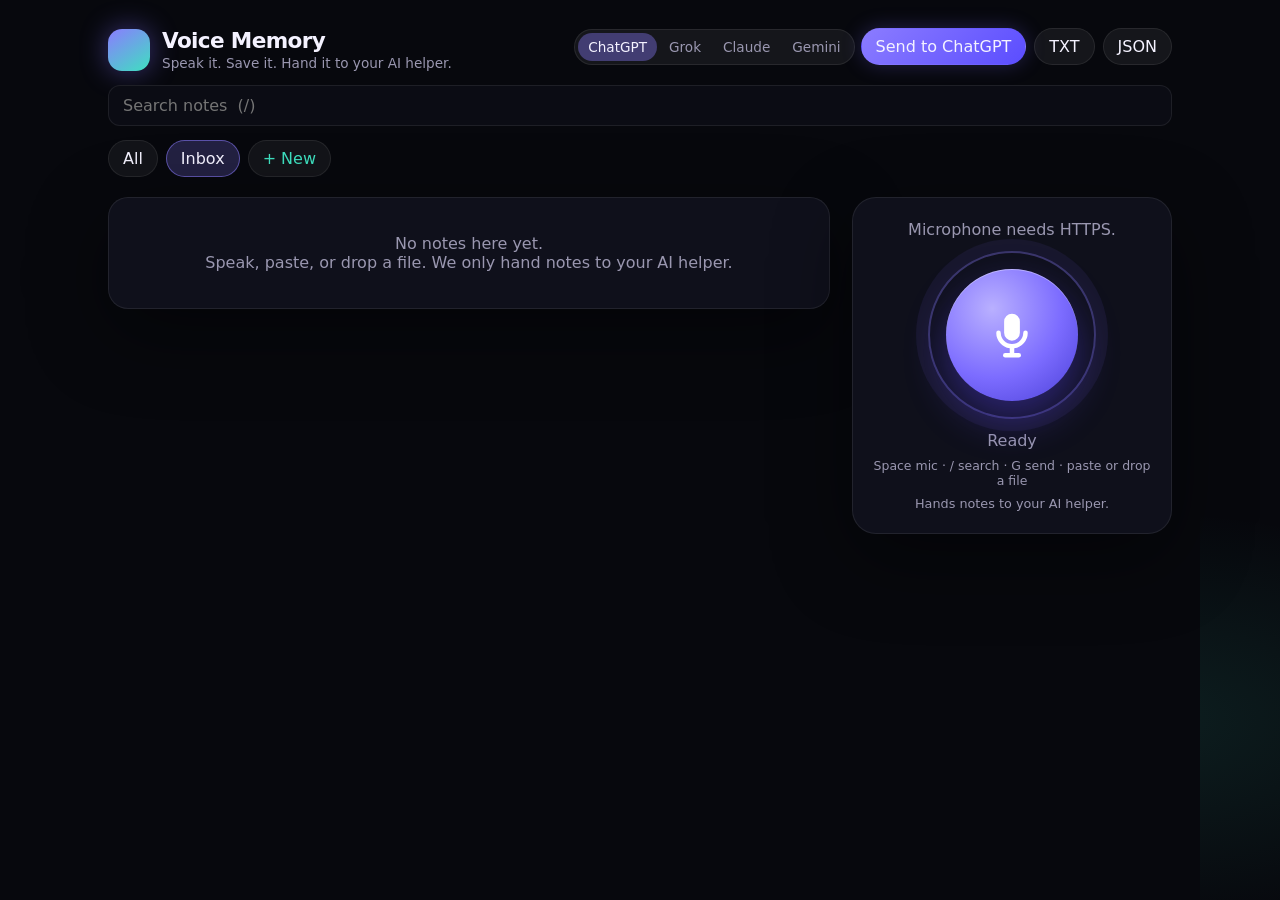
<file: voice-memory/index.template.html>
<!DOCTYPE html>
<html lang="en">
  <head>
    <meta charset="UTF-8" />
    <meta name="viewport" content="width=device-width, initial-scale=1, viewport-fit=cover" />
    <meta name="theme-color" content="#07080d" />
    <meta name="mobile-web-app-capable" content="yes" />
    <meta name="apple-mobile-web-app-capable" content="yes" />
    <meta name="apple-mobile-web-app-status-bar-style" content="black-translucent" />
    <meta
      name="description"
      content="Voice Memory — speak notes on phone or desktop, then hand them to your AI helper. Saved only on this device."
    />
    <title>Voice Memory</title>
    <link rel="manifest" href="./manifest.webmanifest" />
    <link rel="icon" href="./favicon.svg" type="image/svg+xml" />
    <link rel="stylesheet" href="./styles.css" />
  </head>
  <body>
    <div class="bg" aria-hidden="true"></div>

    <header class="top">
      <div class="brand">
        <span class="mark" aria-hidden="true"></span>
        <div>
          <h1>Voice Memory</h1>
          <p class="tag">Speak it. Save it. Hand it to your AI helper.</p>
        </div>
      </div>
      <div class="top-actions">
        <div class="handoff">
          <div class="service-pick" id="handoff-service" role="group" aria-label="AI helper">
            <button type="button" class="seg" data-helper="chatgpt" aria-pressed="true">ChatGPT</button>
            <button type="button" class="seg" data-helper="grok" aria-pressed="false">Grok</button>
            <button type="button" class="seg" data-helper="claude" aria-pressed="false">Claude</button>
            <button type="button" class="seg" data-helper="gemini" aria-pressed="false">Gemini</button>
          </div>
          <button type="button" class="ghost send" id="send-notes" title="Copy visible notes and open the chosen helper">
            Send to ChatGPT
          </button>
        </div>
        <button type="button" class="ghost" id="export-txt" title="Export notes as text">TXT</button>
        <button type="button" class="ghost" id="export-json" title="Export notes as JSON">JSON</button>
      </div>
    </header>

    <div class="toolbar">
      <input id="search" class="search" type="search" placeholder="Search notes  (/)" autocomplete="off" />
    </div>

    <section class="subs" aria-label="Subscriptions">
      <div class="chips" id="chips"></div>
      <button type="button" class="chip add" id="add-sub">+ New</button>
    </section>

    <div class="layout">
      <main class="feed" id="feed" aria-live="polite"></main>

      <footer class="dock">
        <p class="hint" id="hint">Tap the mic, then speak. Chrome or Edge works best.</p>
        <p class="live" id="live" hidden></p>
        <button type="button" class="mic" id="mic" aria-pressed="false" aria-label="Start listening">
          <span class="mic-ring"></span>
          <span class="mic-core">
            <svg viewBox="0 0 24 24" aria-hidden="true">
              <path
                d="M12 14.5a3.5 3.5 0 0 0 3.5-3.5V6a3.5 3.5 0 1 0-7 0v5a3.5 3.5 0 0 0 3.5 3.5Zm7-3.5a1 1 0 1 0-2 0 5 5 0 0 1-10 0 1 1 0 1 0-2 0 7 7 0 0 0 6 6.93V20H9a1 1 0 1 0 0 2h6a1 1 0 1 0 0-2h-2v-2.07A7 7 0 0 0 19 11Z"
              />
            </svg>
          </span>
        </button>
        <p class="status" id="status">Ready</p>
        <p class="keys">Space mic · / search · G send · paste or drop a file</p>
        <p class="partner">Hands notes to your AI helper.</p>
      </footer>
    </div>

    <div class="toast" id="toast" hidden></div>

    <dialog id="sub-dialog">
      <form method="dialog" id="sub-form">
        <h2>New subscription</h2>
        <p>A named list for notes you want to keep together.</p>
        <input
          id="sub-name"
          name="name"
          maxlength="40"
          placeholder="e.g. Grocery, Ideas, Journal"
          required
          autocomplete="off"
        />
        <div class="dialog-actions">
          <button type="button" class="ghost" id="sub-cancel">Cancel</button>
          <button type="submit" value="ok" class="solid">Create</button>
        </div>
      </form>
    </dialog>

    <dialog id="copy-dialog">
      <form method="dialog">
        <h2 id="copy-title">Copy this text</h2>
        <p id="copy-help">Select the text and copy it, then paste into your AI helper and press send.</p>
        <textarea id="copy-text" readonly rows="8"></textarea>
        <div class="dialog-actions">
          <button type="submit" class="solid" value="ok">Done</button>
        </div>
      </form>
    </dialog>

    <script src="./app.js"></script>
  </body>
</html>
</file>
<file: voice-memory/styles.css>
:root {
  --bg: #07080d;
  --panel: rgba(18, 20, 32, 0.78);
  --line: rgba(255, 255, 255, 0.08);
  --text: #f4f2ff;
  --muted: #9a97b0;
  --accent: #8b7cff;
  --accent-2: #3ee0c0;
  --danger: #ff6b8a;
  --mic: #7c6cff;
  --shadow: 0 24px 80px rgba(0, 0, 0, 0.45);
  --safe-bottom: max(18px, env(safe-area-inset-bottom));
}

* {
  box-sizing: border-box;
}

html,
body {
  margin: 0;
  min-height: 100%;
  background: var(--bg);
  color: var(--text);
  font-family: ui-sans-serif, system-ui, -apple-system, "Segoe UI", sans-serif;
}

body {
  min-height: 100dvh;
  padding: 18px 18px calc(220px + var(--safe-bottom));
}

body.dragover {
  outline: 2px dashed var(--accent-2);
  outline-offset: -10px;
}

.bg {
  position: fixed;
  inset: 0;
  z-index: -1;
  background:
    radial-gradient(900px 480px at 50% -10%, rgba(124, 108, 255, 0.28), transparent 60%),
    radial-gradient(700px 380px at 90% 80%, rgba(62, 224, 192, 0.1), transparent 55%),
    var(--bg);
}

.top {
  display: flex;
  align-items: flex-start;
  justify-content: space-between;
  gap: 12px;
}

.brand {
  display: flex;
  gap: 12px;
  align-items: center;
}

.mark {
  width: 42px;
  height: 42px;
  border-radius: 14px;
  background: linear-gradient(145deg, var(--accent), var(--accent-2));
  box-shadow: 0 0 28px rgba(124, 108, 255, 0.45);
}

h1 {
  margin: 0;
  font-size: 1.35rem;
  letter-spacing: -0.03em;
}

.tag,
.hint,
.status,
.muted,
.keys {
  color: var(--muted);
}

.tag {
  margin: 2px 0 0;
  font-size: 0.85rem;
}

.top-actions {
  display: flex;
  flex-wrap: wrap;
  justify-content: flex-end;
  gap: 8px;
}

button {
  font: inherit;
  cursor: pointer;
  border: 0;
}

.ghost,
.solid,
.icon-btn {
  border-radius: 999px;
  padding: 8px 14px;
  color: var(--text);
  background: rgba(255, 255, 255, 0.06);
  border: 1px solid var(--line);
}

.solid,
.ghost.send {
  background: linear-gradient(135deg, var(--accent), #5b4dff);
  border-color: transparent;
}

.ghost.send {
  box-shadow: 0 0 20px rgba(124, 108, 255, 0.25);
}

.handoff {
  display: inline-flex;
  align-items: center;
  gap: 6px;
}

.service-pick {
  display: inline-flex;
  flex-wrap: wrap;
  gap: 2px;
  padding: 3px;
  border-radius: 999px;
  background: rgba(255, 255, 255, 0.06);
  border: 1px solid var(--line);
}

.seg {
  border: 0;
  border-radius: 999px;
  padding: 6px 10px;
  background: transparent;
  color: var(--muted);
  font: inherit;
  font-size: 0.85rem;
}

.seg[aria-pressed="true"] {
  background: rgba(139, 124, 255, 0.38);
  color: var(--text);
}

.ghost:hover,
.solid:hover,
.icon-btn:hover,
.chip:hover {
  border-color: rgba(255, 255, 255, 0.2);
}

.ghost:active,
.solid:active,
.icon-btn:active,
.chip:active,
.mic:active,
.seg:active {
  transform: scale(0.98);
}

.toolbar {
  margin-top: 14px;
  display: flex;
  gap: 10px;
  align-items: center;
}

.search {
  flex: 1;
  min-width: 0;
  padding: 10px 14px;
  border-radius: 12px;
  border: 1px solid var(--line);
  background: #0b0c14;
  color: var(--text);
  font: inherit;
}

.search:focus,
dialog input:focus,
dialog textarea:focus,
.seg:focus-visible,
button:focus-visible,
.mic:focus-visible {
  outline: 2px solid var(--accent);
  outline-offset: 2px;
}

.subs {
  margin-top: 14px;
  display: flex;
  gap: 8px;
  overflow-x: auto;
  padding-bottom: 4px;
  scrollbar-width: none;
}

.subs::-webkit-scrollbar {
  display: none;
}

.chips {
  display: flex;
  gap: 8px;
}

.chip {
  flex: 0 0 auto;
  border-radius: 999px;
  padding: 8px 14px;
  color: var(--text);
  background: rgba(255, 255, 255, 0.05);
  border: 1px solid var(--line);
}

.chip.active {
  background: rgba(139, 124, 255, 0.22);
  border-color: rgba(139, 124, 255, 0.55);
}

.chip.add {
  color: var(--accent-2);
}

.layout {
  margin-top: 16px;
}

.feed {
  display: grid;
  gap: 12px;
}

.empty,
.note {
  background: var(--panel);
  border: 1px solid var(--line);
  border-radius: 20px;
  padding: 16px 16px 14px;
  box-shadow: var(--shadow);
  backdrop-filter: blur(16px);
}

.empty {
  text-align: center;
  color: var(--muted);
  padding: 36px 18px;
}

.note-meta {
  display: flex;
  justify-content: space-between;
  gap: 8px;
  font-size: 0.78rem;
  color: var(--muted);
  margin-bottom: 8px;
}

.note p {
  margin: 0;
  font-size: 1.05rem;
  line-height: 1.45;
  white-space: pre-wrap;
  word-break: break-word;
}

.note-actions {
  display: flex;
  flex-wrap: wrap;
  gap: 8px;
  margin-top: 12px;
}

.icon-btn {
  padding: 8px 12px;
  font-size: 0.85rem;
}

.icon-btn.danger {
  color: var(--danger);
}

.dock {
  position: fixed;
  left: 0;
  right: 0;
  bottom: 0;
  padding: 8px 18px var(--safe-bottom);
  display: grid;
  justify-items: center;
  gap: 8px;
  background: linear-gradient(180deg, transparent, rgba(7, 8, 13, 0.94) 28%);
}

.hint,
.live,
.status,
.keys {
  margin: 0;
  text-align: center;
}

.keys {
  font-size: 0.78rem;
  display: none;
}

.live {
  max-width: 42rem;
  color: var(--accent-2);
  font-size: 1rem;
  min-height: 1.3em;
}

.mic {
  width: 148px;
  height: 148px;
  border-radius: 50%;
  background: transparent;
  position: relative;
  margin: 4px 0;
}

.mic-ring {
  position: absolute;
  inset: 0;
  border-radius: 50%;
  border: 2px solid rgba(139, 124, 255, 0.35);
  box-shadow: 0 0 0 12px rgba(124, 108, 255, 0.08);
}

.mic-core {
  position: absolute;
  inset: 18px;
  border-radius: 50%;
  display: grid;
  place-items: center;
  background: radial-gradient(circle at 35% 30%, #b9b0ff, var(--mic) 55%, #4a3fd6);
  box-shadow:
    0 18px 40px rgba(80, 60, 220, 0.45),
    inset 0 1px 0 rgba(255, 255, 255, 0.35);
}

.mic svg {
  width: 54px;
  height: 54px;
  fill: white;
}

.mic.listening .mic-ring {
  animation: pulse 1.2s ease-out infinite;
  border-color: var(--accent-2);
}

.mic.listening .mic-core {
  background: radial-gradient(circle at 35% 30%, #9ff3e2, #1db894 58%, #0e7a66);
}

.mic.unsupported {
  opacity: 0.45;
}

@keyframes pulse {
  0% {
    transform: scale(1);
    opacity: 1;
  }
  100% {
    transform: scale(1.16);
    opacity: 0;
  }
}

.toast {
  position: fixed;
  left: 50%;
  bottom: 230px;
  transform: translateX(-50%);
  background: #161824;
  border: 1px solid var(--line);
  color: var(--text);
  padding: 10px 14px;
  border-radius: 12px;
  z-index: 5;
}

dialog {
  border: 1px solid var(--line);
  border-radius: 20px;
  background: #12141f;
  color: var(--text);
  width: min(92vw, 420px);
  padding: 20px;
}

dialog::backdrop {
  background: rgba(0, 0, 0, 0.55);
}

dialog h2 {
  margin: 0 0 6px;
}

dialog p {
  margin: 0 0 14px;
  color: var(--muted);
}

dialog input,
dialog textarea {
  width: 100%;
  padding: 12px 14px;
  border-radius: 12px;
  border: 1px solid var(--line);
  background: #0b0c14;
  color: var(--text);
  font: inherit;
}

dialog textarea {
  min-height: 9rem;
  line-height: 1.45;
  resize: vertical;
}

.dialog-actions {
  display: flex;
  justify-content: flex-end;
  gap: 8px;
  margin-top: 16px;
}

.banner {
  background: rgba(255, 107, 138, 0.12);
  border: 1px solid rgba(255, 107, 138, 0.35);
  color: #ffd3dc;
  padding: 12px 14px;
  border-radius: 14px;
}

.partner {
  margin: 0;
  font-size: 0.8rem;
  color: var(--muted);
}

@media (max-width: 719px) {
  .top {
    flex-direction: column;
    align-items: stretch;
  }

  .top-actions {
    justify-content: flex-start;
    align-items: flex-start;
  }

  .handoff {
    flex-direction: column;
    align-items: flex-start;
    width: 100%;
  }

  .service-pick {
    flex-wrap: nowrap;
  }
}

@media (min-width: 720px) {
  body {
    max-width: 720px;
    margin: 0 auto;
  }
}

@media (min-width: 980px) {
  body {
    max-width: 1120px;
    padding: 28px 28px 32px;
  }

  .keys {
    display: block;
  }

  .layout {
    display: grid;
    grid-template-columns: minmax(0, 1fr) 320px;
    gap: 22px;
    align-items: start;
  }

  .dock {
    position: sticky;
    top: 24px;
    left: auto;
    right: auto;
    bottom: auto;
    padding: 22px 16px;
    border-radius: 24px;
    border: 1px solid var(--line);
    background: var(--panel);
    box-shadow: var(--shadow);
  }

  .toast {
    bottom: 32px;
  }

  .mic {
    width: 168px;
    height: 168px;
  }
}
</file>
